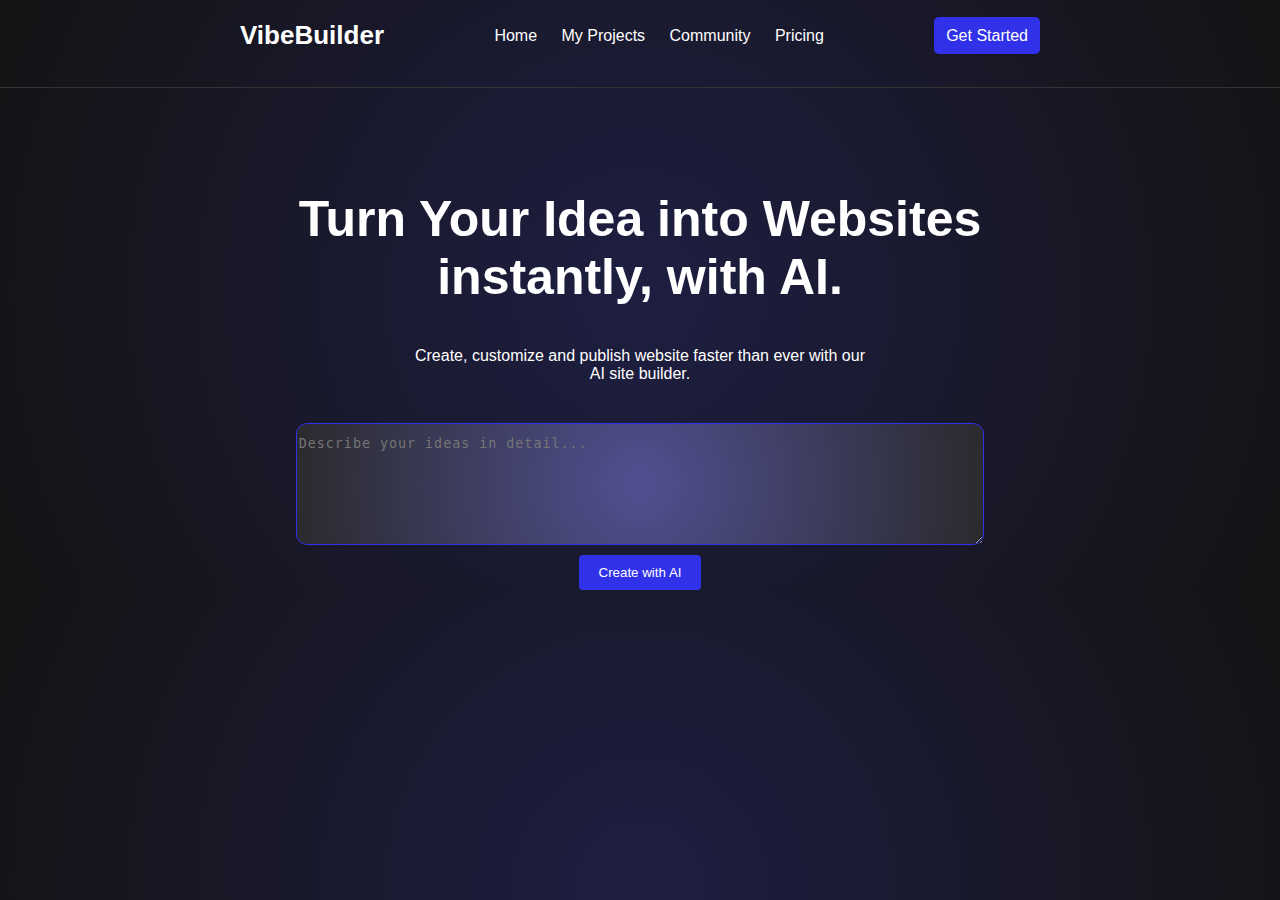
<file: index.html>
<!DOCTYPE html>
<html lang="en">
<head>
    <meta charset="UTF-8">
    <meta name="viewport" content="width=device-width, initial-scale=1.0">
    <title>Site builder</title>
    <link rel="stylesheet" href="style.css">
</head>
<body>
    <!--Navigation bar-->
    <nav>
        <div class="navigation">
            <div class="logo">
                <a href="" class="title">VibeBuilder</a>
            </div>
            <div class="links">
                <a href="Home">Home</a>
                <a href="My Projects">My Projects</a>
                <a href="Community">Community</a>
                <a href="Pricing">Pricing</a>
            </div>
            <div class="button">
                <a href="signup.html">Get Started</a>
            </div>
        </div> 
    </nav>
    <hr/>

    <!--hero section-->
    <section class="hero">
        <div>
            <h2>Turn Your Idea into Websites <br>instantly, with AI.</h2>
            <p>Create, customize and publish website faster than ever with our<br>AI site builder.</p>
        </div>
        <div class="prompt">
            <textarea placeholder="Describe your ideas in detail..." rows="5"></textarea>
            <button>Create with AI</button>
        </div>

    </section>
      
</body>
</html>
</file>
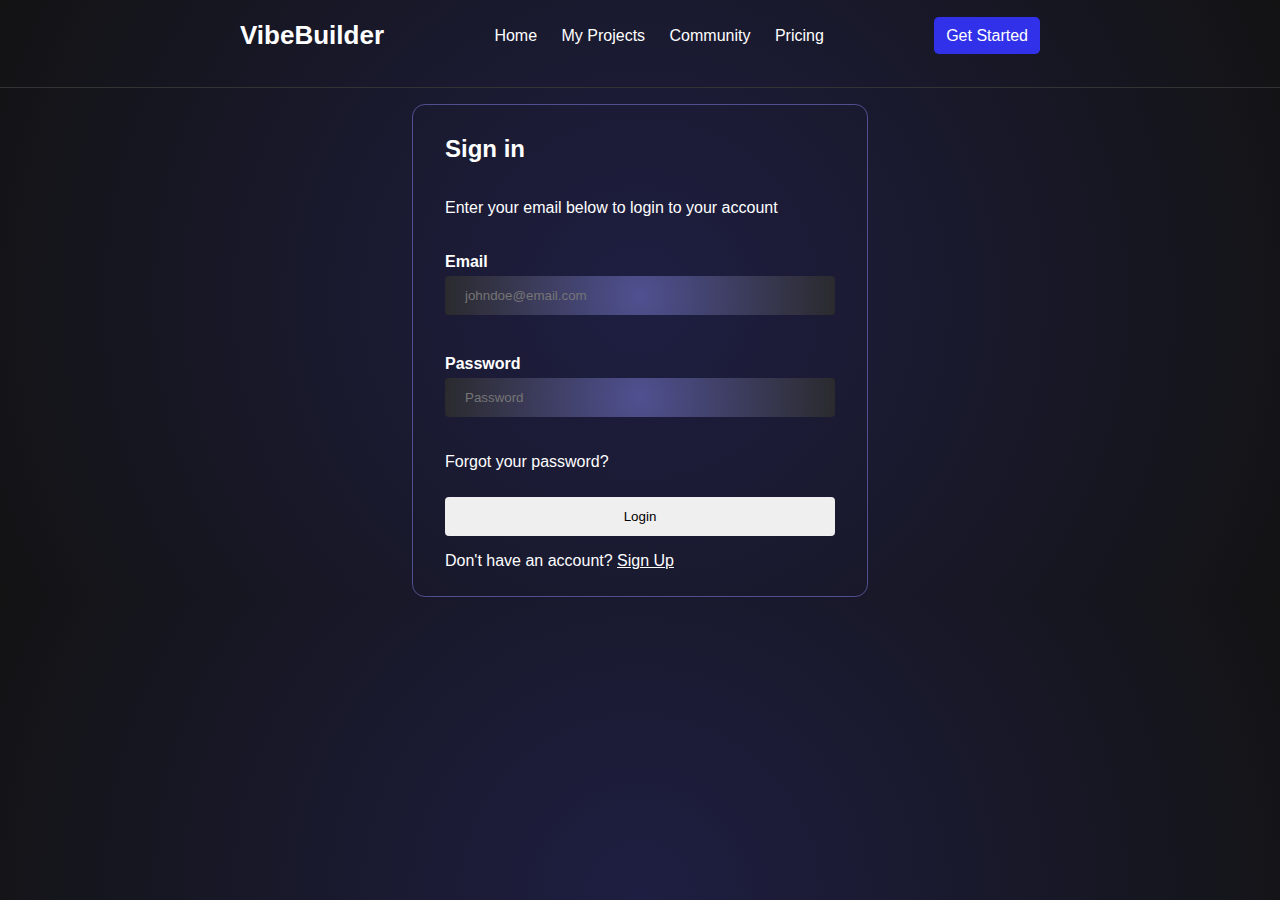
<file: signin.html>
<!DOCTYPE html>
<html lang="en">
<head>
    <meta charset="UTF-8">
    <meta name="viewport" content="width=device-width, initial-scale=1.0">
    <title>Site builder</title>
    <link rel="stylesheet" href="style.css">
</head>
<body>
    <!--Navigation bar-->
    <nav>
        <div class="navigation">
            <div class="logo">
                <a href="index.html" class="title">VibeBuilder</a>
            </div>
            <div class="links">
                <a href="Home">Home</a>
                <a href="My Projects">My Projects</a>
                <a href="Community">Community</a>
                <a href="Pricing">Pricing</a>
            </div>
            <div class="button">
                <a href="signin.html">Get Started</a>
            </div>
        </div> 
    </nav>
    <hr/>

    <!--signin form-->
    <section class="form-container">
        <h2>Sign in</h2>
        <p>Enter your email below to login to your account</p>
        <div class="form">
            <label>Email</label>
            <input type="email" placeholder="johndoe@email.com">
        </div>
        <div class="form">
            <label>Password</label>
            <input type="password" placeholder="Password">
        </div>
        <div>
            <p>Forgot your password?</p>
        </div>
        <button>Login</button>
        <div>
            <p>Don't have an account? <a href="signup.html">Sign Up</a></p>
        </div>
    </section>
      
</body>
</html>
</file>
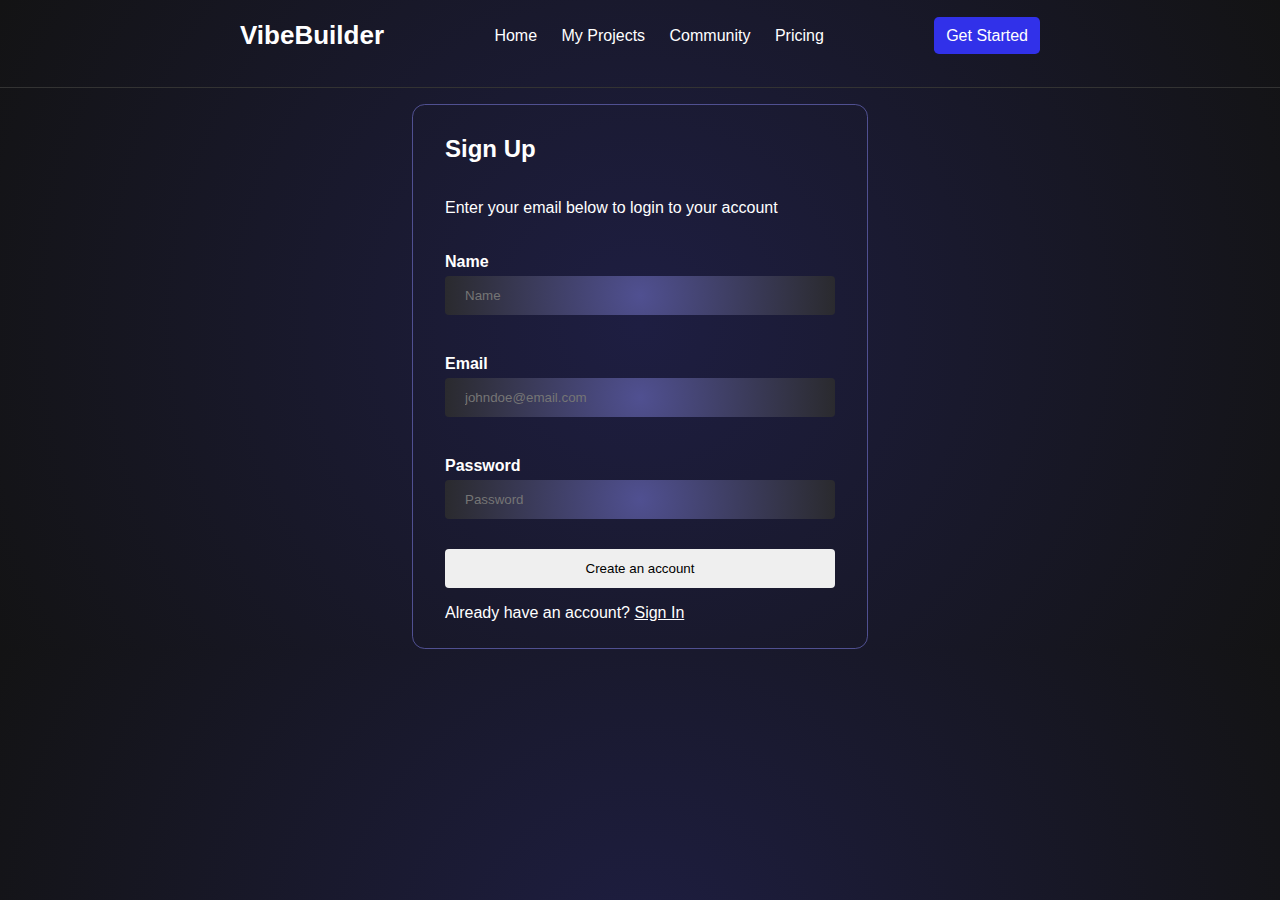
<file: signup.html>
<!DOCTYPE html>
<html lang="en">
<head>
    <meta charset="UTF-8">
    <meta name="viewport" content="width=device-width, initial-scale=1.0">
    <title>Site builder</title>
    <link rel="stylesheet" href="style.css">
</head>
<body>
    <!--Navigation bar-->
    <nav>
        <div class="navigation">
            <div class="logo">
                <a href="index.html" class="title">VibeBuilder</a>
            </div>
            <div class="links">
                <a href="Home">Home</a>
                <a href="My Projects">My Projects</a>
                <a href="Community">Community</a>
                <a href="Pricing">Pricing</a>
            </div>
            <div class="button">
                <a href="signin.html">Get Started</a>
            </div>
        </div> 
    </nav>
    <hr/>

    <!--signup form-->
    <section class="form-container">
        <h2>Sign Up</h2>
        <p>Enter your email below to login to your account</p>
        <div class="form">
            <label>Name</label>
            <input type="text" placeholder="Name">
        </div>
        <div class="form">
            <label>Email</label>
            <input type="email" placeholder="johndoe@email.com">
        </div>
        <div class="form">
            <label>Password</label>
            <input type="password" placeholder="Password">
        </div>
        <button>Create an account</button>
        <div>
            <p>Already have an account? <a href="signin.html">Sign In</a></p>
        </div>
    </section>
      
</body>
</html>
</file>
<file: style.css>
body{
    margin:auto;
    font-family:Arial, Helvetica, sans-serif;
    background: radial-gradient(circle, #1e1e42, #131314);
    color:#fff;
}
hr {
  height: 1px;
  border: 0;
  background-color: #333;
  margin: 1em 0;
}   

/*navigation bar*/
.navigation{
    display:flex;
    justify-content:space-between;
    align-items: center;
    padding:20px 240px;
}

.title {
  font-size:26px;
  font-weight:bold;  
  color:#fff;
  text-decoration:none;
}

.links a {
    text-decoration: none;
    color:#fff;
    padding:10px;
}
.button a{
    text-decoration:none;
    background-color: rgb(49, 49, 233);
    padding:10px 12px;
    border-radius:0.3em;
    color:#fff;
}

/*hero section*/
.hero {
    text-align:center;
    margin-top:60px;
    display:grid;
    justify-content: center;
    align-items: center;
}
.hero h2{
    font-size:50px;
}
.hero textarea {
    width:100%;
    line-height: 1.5;
    letter-spacing: 1px;;
    padding-block:10px;
    margin-top:24px;
    border-radius:0.8em;
    border-color:rgb(49, 49, 233);
    background:radial-gradient(circle, #505091, #2a2a2e);
    color:white;
}
 .hero textarea:focus{
    outline: none;
 }
.hero button{
    background-color:rgb(49,49,233);
    border:none;
    border-radius:0.3em;
    padding:10px 20px;
    margin-top:10px;
    color:#fff;
    cursor:pointer;
}
.prompt {
    display:flex;
    flex-direction:column;
    align-items: center;
}


/* Sign up */
.form-container{
    text-align:left;
    border:1px solid white;
    margin:auto;
    padding:10px 2px;
    width:450px;
    border-radius:0.8em;
    border:1px solid #505091;
    display:grid;
    justify-content:center;
    align-items:center;
}
.form{
    display:grid;
    justify-content:center;
    align-items:center;
    margin:20px 0;
}

.form-container input {
    background:radial-gradient(circle, #505091, #2a2a2e);
    color:white;
    padding: 12px 20px;
    width:350px;
    border:none;
    border-radius:0.3em;
    outline:none;
}
.form-container label{
    text-align:left;
    margin-bottom:5px;
    font-weight:bold;
}
.form-container p,a {
    color:white;
}

.form-container button{
    padding:12px;
    cursor:pointer;
    margin-top:10px;
    border:none;
    border-radius:0.3em
}
</file>
